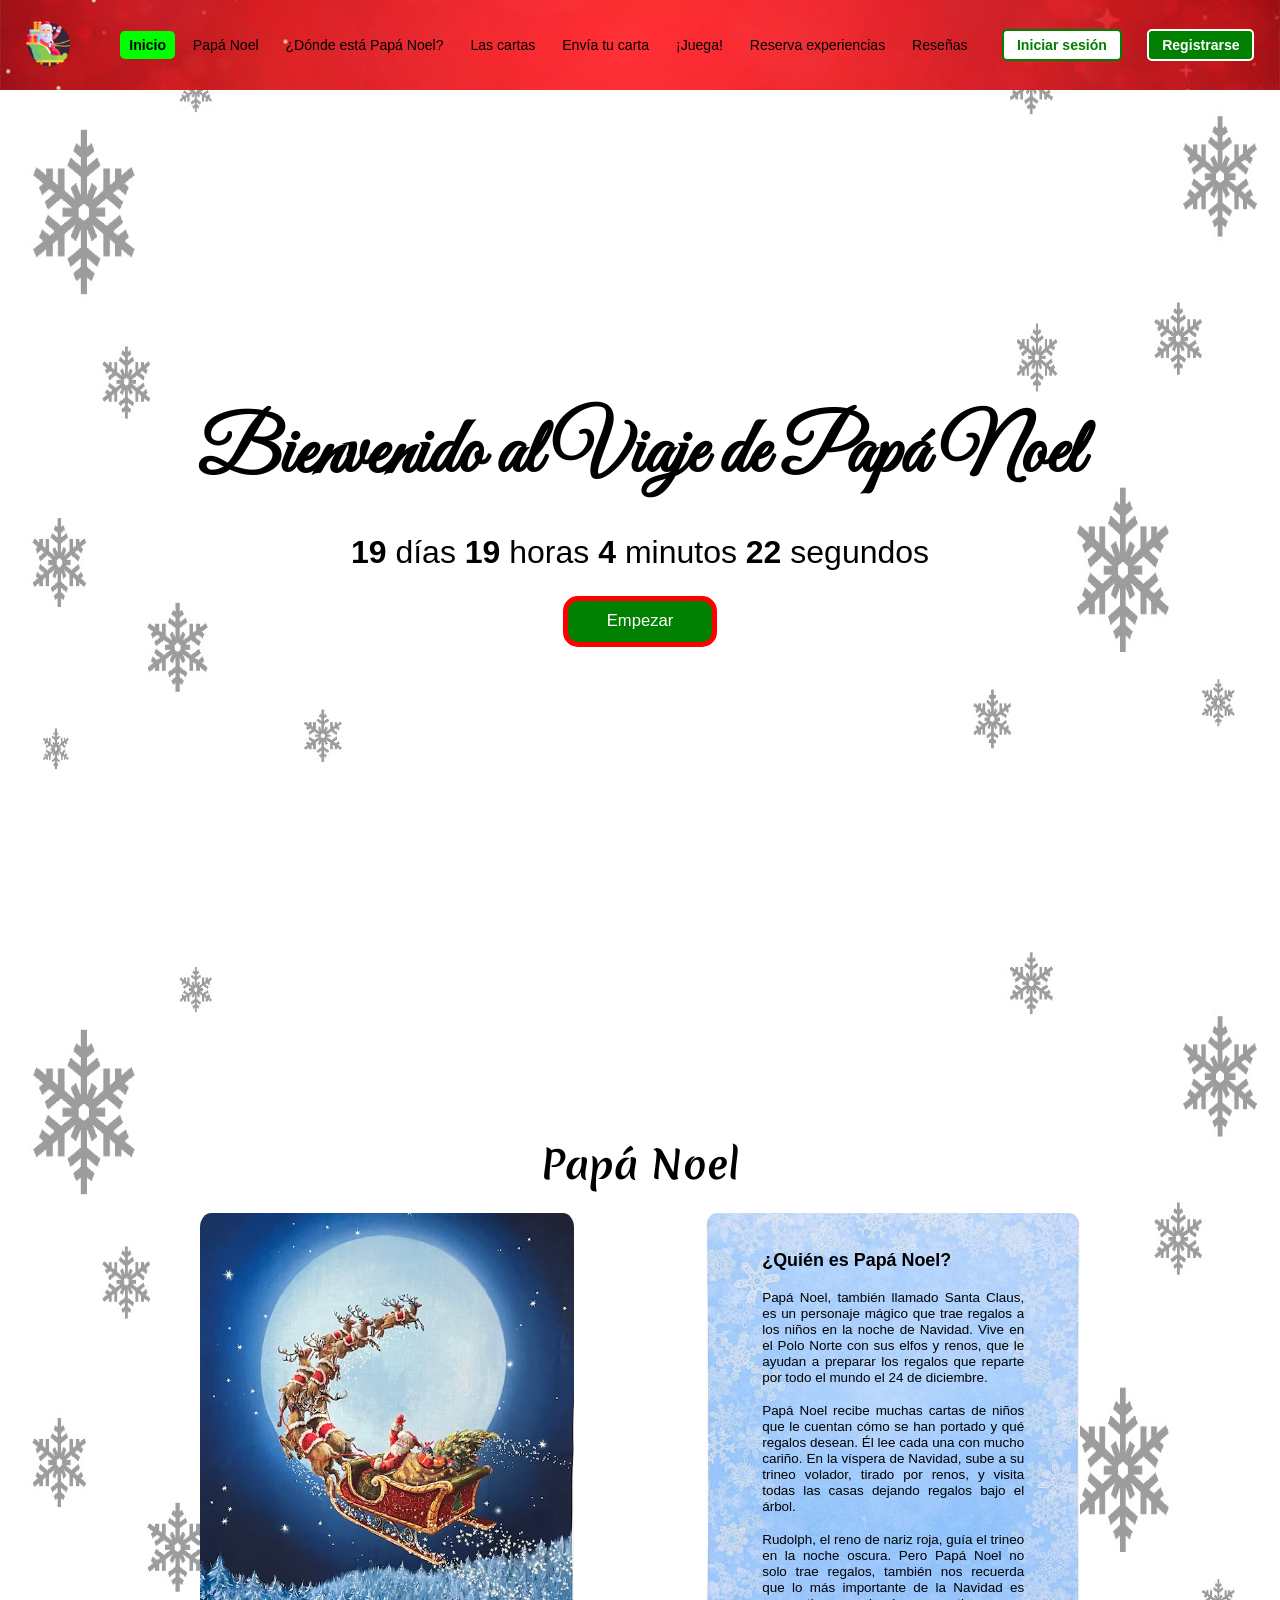
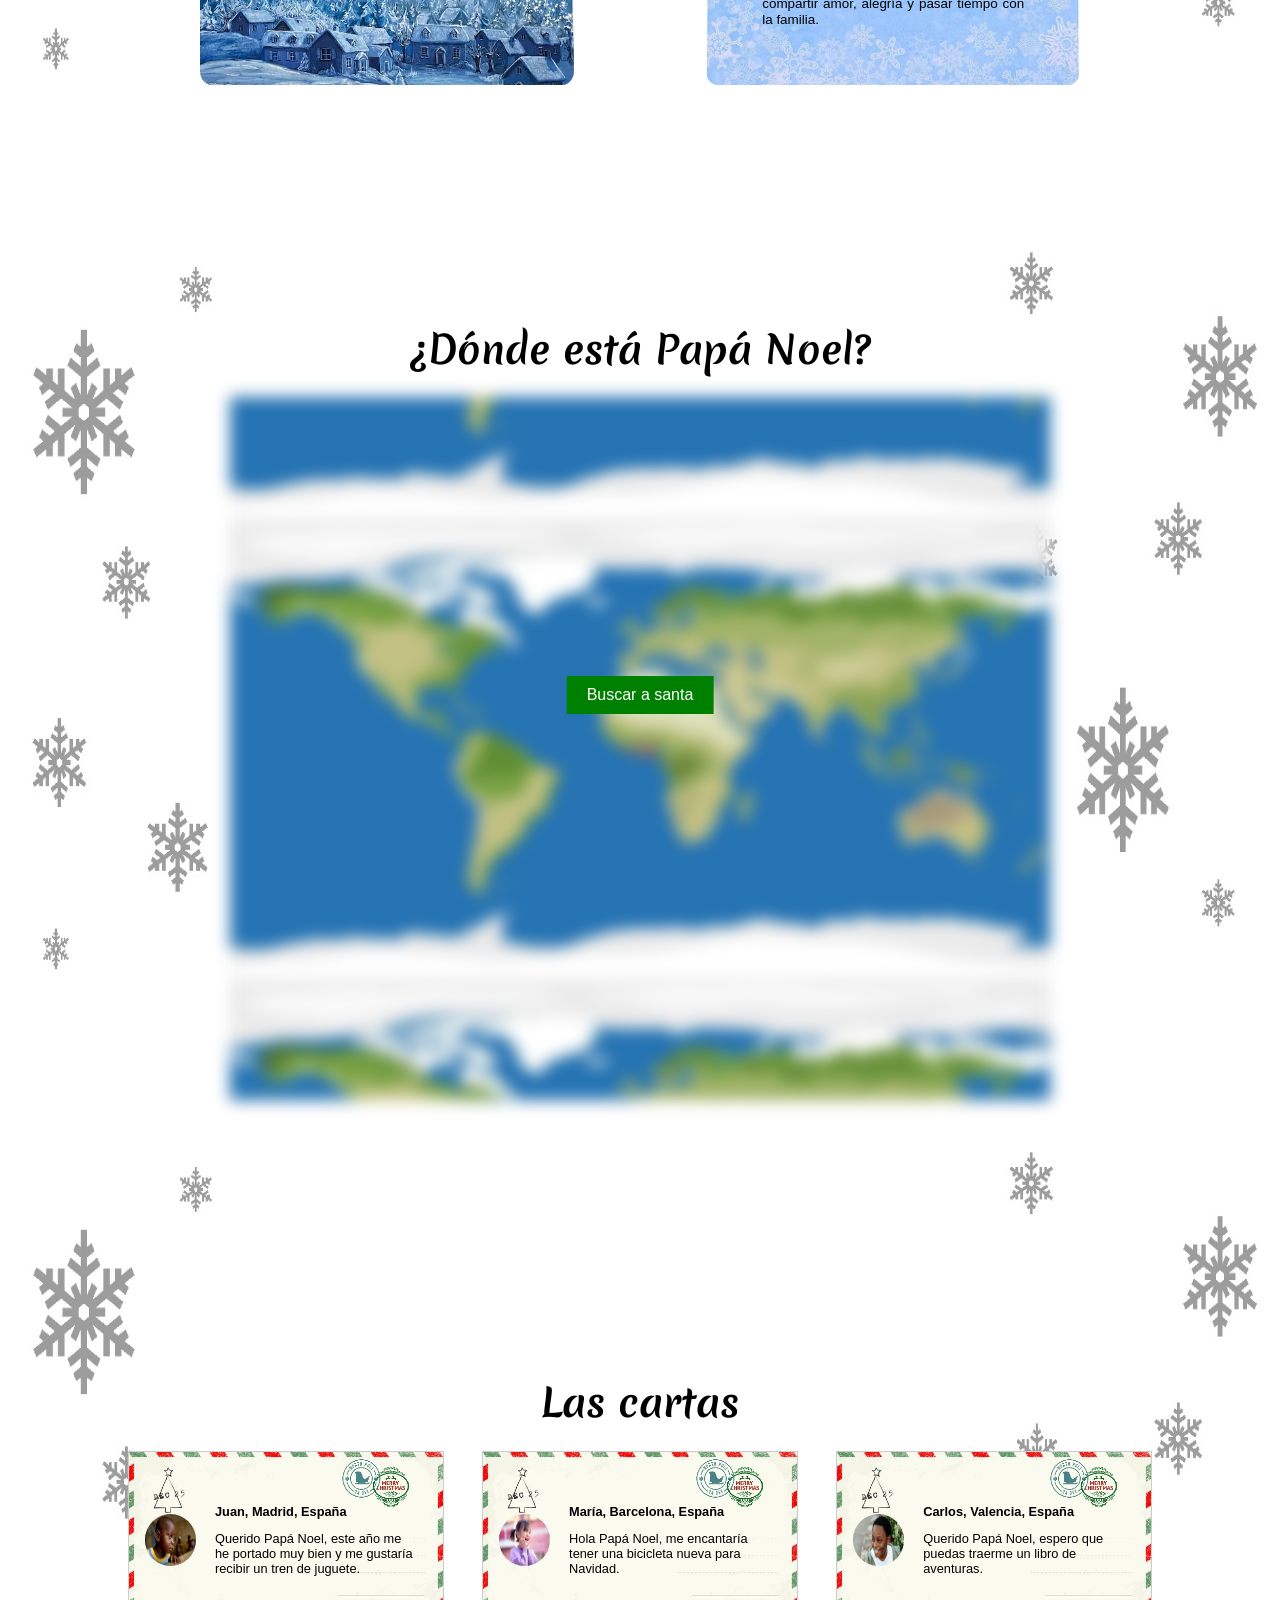
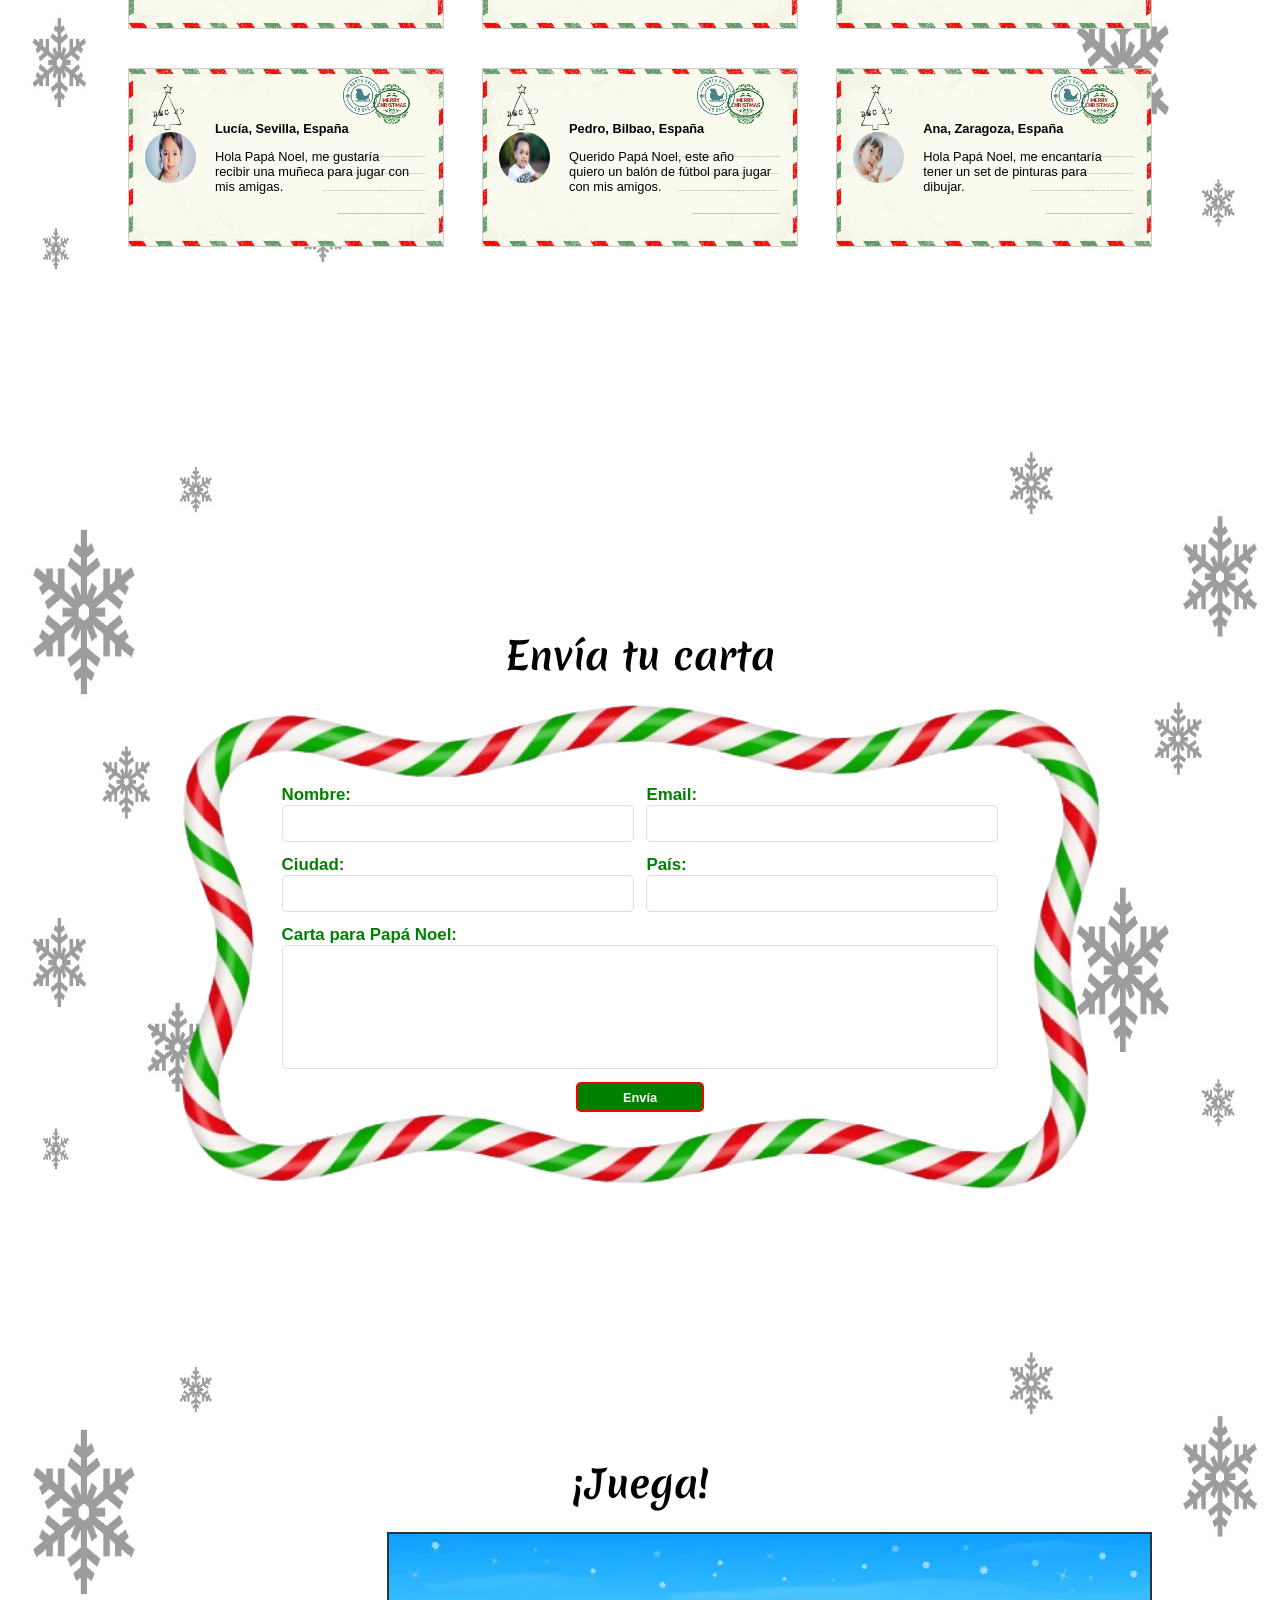
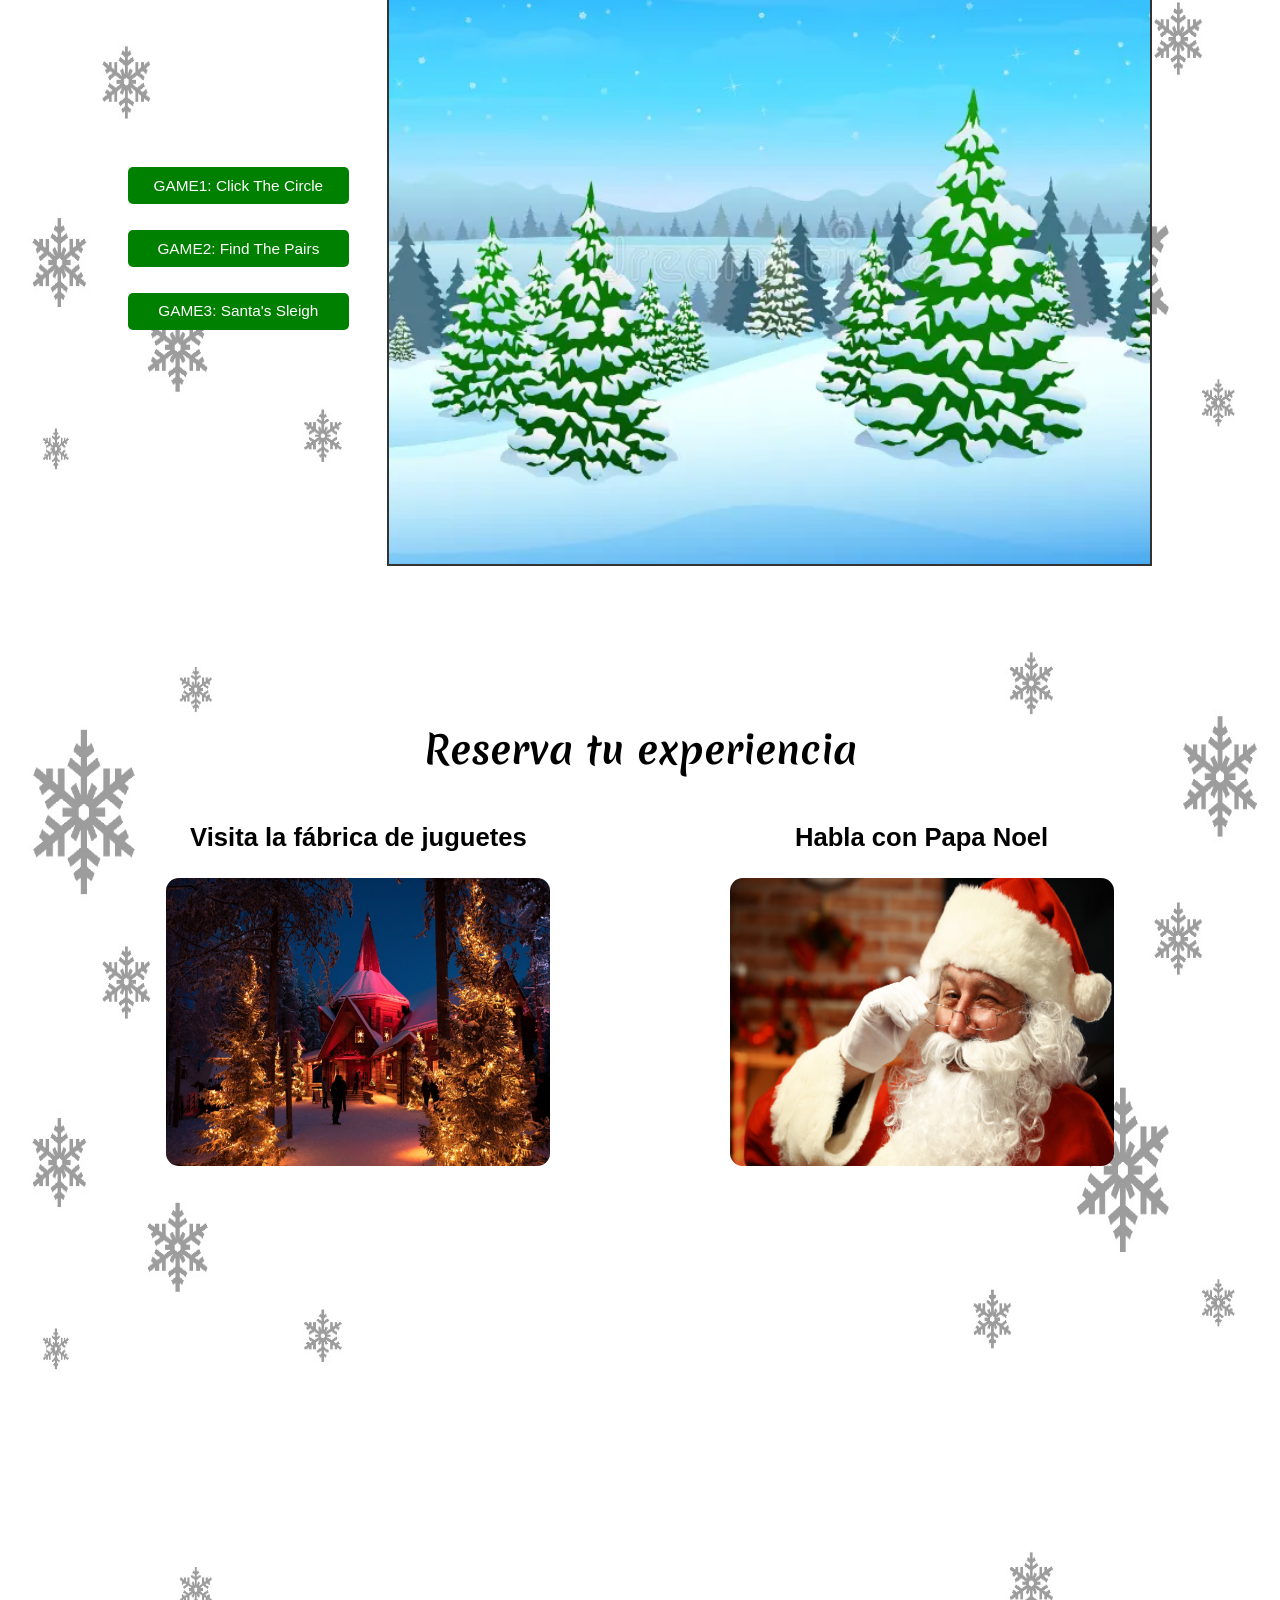
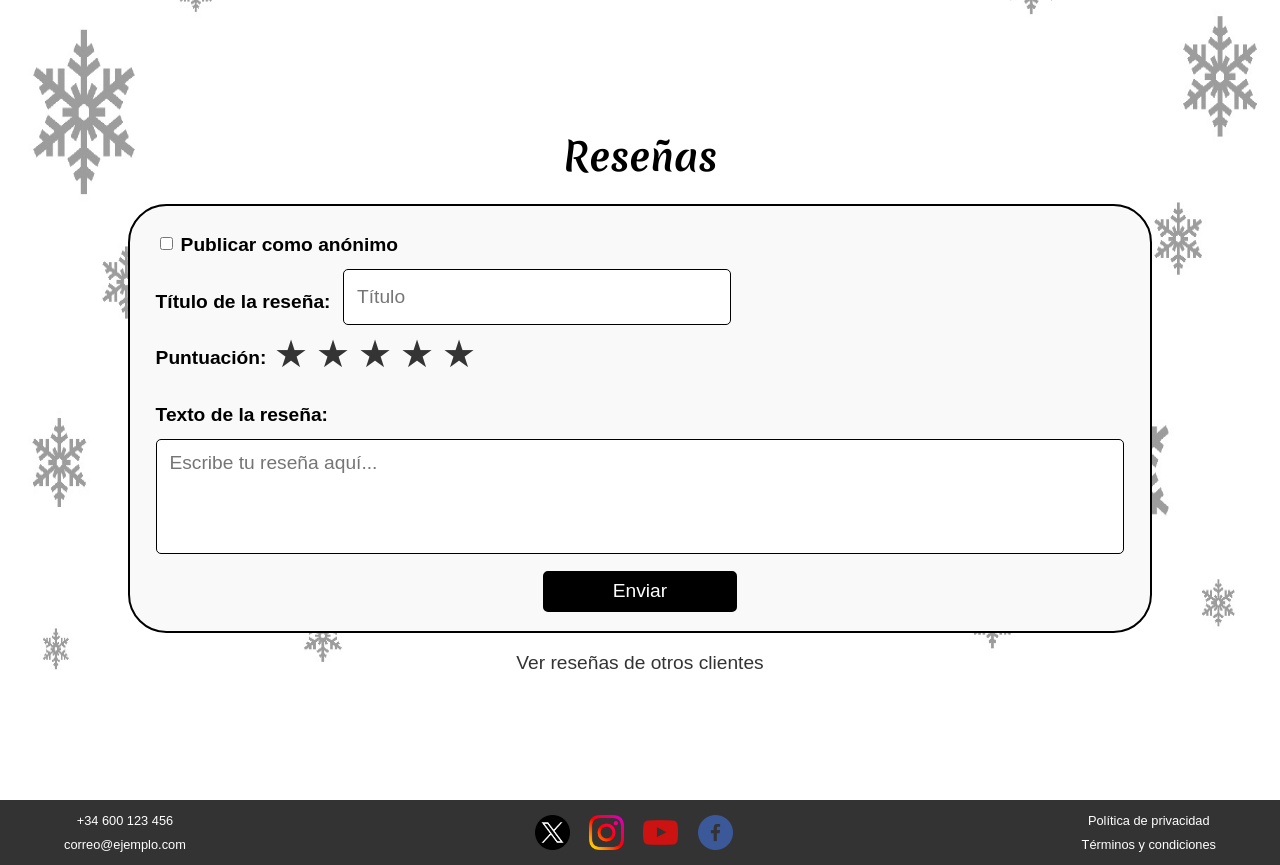
<file: ep01_gr17/ej.html>
<!DOCTYPE html>
<html lang="es">
<link href="https://fonts.googleapis.com/css2?family=Great+Vibes&display=swap" rel="stylesheet">
<head>
    <meta charset="UTF-8">
    <meta name="viewport" content="width=device-width, initial-scale=1.0">
    <title>Viaje de Papá Noel</title>
    <link rel="stylesheet" href="style/styles.css">
    <link href="https://fonts.googleapis.com/css2?family=Mountains+of+Christmas&family=Merienda&family=Patrick+Hand&family=Rock+Salt&family=Quicksand&display=swap" rel="stylesheet">
    <script src="scripts/script_countdown.js" async></script>
    <script src="scripts/script_authbuttons.js" async></script>
    <script src="scripts/script_exclusive.js" async></script>
    <script src="scripts/script-profile.js" async></script>
    <script src="scripts/script_sendletter.js" async></script>
    <script src="scripts/script_game1.js" async></script>
    <script src="scripts/script_game2.js" async></script>
    <script src="scripts/script_game3.js" async></script>
    <script src="scripts/script_mapa.js" async></script>
    <script src="scripts/script_reserva.js" async></script>
    <script src="scripts/script_carrusel.js" async></script>
    <script src="scripts/script_reseñas.js" async></script>
    </script>

</head>
<body>
    <header> 
        <!-- cabecera de la página -->
        <div class="head">
            <!-- logo de la página -->
            <a href="#home"><img src="images/logo.png" alt="LogoPrincipal"></a>
            <div class="menu">
                <nav>
                    <!-- botones de navegación -->
                    <div><a href="#home">Inicio</a></div>
                    <div><a href="#papa-noel">Papá Noel</a></div>
                    <div><a href="#mapa">¿Dónde está Papá Noel?</a></div>
                    <div><a href="#cartas">Las cartas</a></div>
                    <div><a href="#envia-carta">Envía tu carta</a></div>
                    <div><a href="#juega">¡Juega!</a></div>
                    <div><a href="#reserva-experiencias" onclick="volverReserva()">Reserva experiencias</a></div>
                    <div><a href="#reseñas">Reseñas</a></div>
                </nav>

                <div class="profile-icon">
                    <img src="images/profile-icon.png" onclick="toggleProfileMenu()" alt="profile-icon">
                    
                    <!-- Menú desplegable con opciones -->
                    <div id="profile-menu" class="profile-menu">
                        <button onclick="openProfilePopup()">Mi perfil</button>
                        <button onclick="openLettersPopup()">Mis cartas</button>
                        <button onclick="openExclusivePopup()">Contenido exclusivo</button>
                        <button onclick="openDownloadsPopup()">Descargas</button>
                        <button onclick="logout()">Cerrar sesión</button>
                    </div>
                
                    <!-- Ventana emergente de perfil -->
                    <div id="profile-popup" class="popup">
                        <div class="popup-content">
                            <span class="close" onclick="closeProfilePopup()">&times;</span>
                            <h2>Mi perfil</h2>
                            <form id="profile-form">
                                <label for="name">Nombre:</label>
                                <input type="text" id="name" name="name" value="Usuario">
                    
                                <label for="correo">Correo:</label>
                                <input type="email" id="correo" name="email" value="usuario@email.com">
                    
                                <label for="ciudad">Ciudad:</label>
                                <input type="text" id="ciudad" name="city">
                    
                                <label for="pais">País:</label>
                                <input type="text" id="pais" name="country">
                    
                                <label for="genero">Género:</label>
                                <select id="genero" name="gender">
                                    <option value="male">Masculino</option>
                                    <option value="female">Femenino</option>
                                    <option value="other">Otro</option>
                                    <option value="prefer-not-to-say">Prefiero no decirlo</option>
                                </select>
                    
                                <!-- Aquí se agregarán los hijos dinámicamente -->
                                <div id="children-details-profile"></div>
                    
                                <button type="button" onclick="saveProfile()">Guardar</button>
                                <button type="button" onclick="closeProfilePopup()">Cerrar</button>
                            </form>
                        </div>
                    </div>                    
                    
                
                    <!-- Ventana emergente de cartas -->
                    <div id="popup-letters" class="popup">
                        <div class="popup-content">
                            <span class="close" onclick="closeLettersPopup()">&times;</span>
                            <h2>Mis cartas</h2>
                            <div id="no-letters-message" style="display: none;">No tienes cartas.</div>
                            <div class="profile-letters" id="profile-letters-content"></div>
                        </div>
                    </div>

                    <!-- Ventana emergente de contenido exclusivo -->
                    <div id="popup-exclusive" class="popup">
                        <div class="popup-content">
                            <span class="close" onclick="closeExclusivePopup()">&times;</span>
                            <h2>Contenido Exclusivo</h2>
                            <div class="exclusive-content">
                                <h3>Recetas Navideñas</h3>
                                <div class="recipe-gallery">
                                    <img src="images/receta1.jpeg" alt="Receta 1">
                                    <img src="images/receta2.jpeg" alt="Receta 2">
                                    <img src="images/receta3.jpeg" alt="Receta 3">
                                    <img src="images/receta4.jpeg" alt="Receta 4">
                                    <img src="images/receta5.jpeg" alt="Receta 5">
                                    <img src="images/receta6.jpeg" alt="Receta 6">
                                </div>
                                <h3>Recetas de Usuarios</h3>
                                <div id="user-recipes"></div>
                                <!-- Botón para abrir el popup de añadir receta -->
                                <div class="button-container">
                                    <button class="add-recipe-btn" onclick="openAddRecipePopup()">Sube tu receta</button>
                                </div>
                            </div>
                        </div>
                    </div>
                    <!-- Ventana emergente de detalles de la receta -->
                    <div id="popup-recipe-details" class="popup">
                        <div class="popup-content">
                            <span class="close" onclick="closeRecipeDetailsPopup()">&times;</span>
                            <h2 id="recipe-details-title">Título de la Receta</h2>
                            <h3>Ingredientes</h3>
                            <ul id="recipe-details-ingredients"></ul>
                            <h3>Elaboración</h3>
                            <p id="recipe-details-instructions"></p>
                        </div>
                    </div>
                    <!-- Ventana emergente de añadir receta -->
                    <div id="popup-add-recipe" class="popup">
                        <div class="popup-content">
                            <span class="close" onclick="closeAddRecipePopup()">&times;</span>
                            <h2>Sube tu Receta</h2>
                            <form id="upload-recipe-form" enctype="multipart/form-data">
                                <label for="user-recipe-image">Imagen de la receta:</label>
                                <input type="file" id="user-recipe-image" name="recipe-image" accept="image/*" required>

                                <label for="user-recipe-title">Título de la receta:</label>
                                <input type="text" id="user-recipe-title" name="recipe-title" required>

                                <label for="user-recipe-ingredients">Ingredientes:</label>
                                <textarea id="user-recipe-ingredients" name="recipe-ingredients" required></textarea>

                                <label for="user-recipe-instructions">Elaboración:</label>
                                <textarea id="user-recipe-instructions" name="recipe-instructions" required></textarea>

                                <button type="submit">Subir Receta</button>
                            </form>
                        </div>
                    </div>
                    <div id="popup-downloads" class="popup">
                        <div class="popup-content">
                            <span class="close" onclick="closeDownloadsPopup()">&times;</span>
                            <h2>Recursos Descargables</h2>
                            <ul id="downloads-list">
                                <li><a href="sources/bingo_navidad.pdf" target="_blank">Bingo de Navidad</a></li>
                                <li><a href="sources/colorear_navidad.pdf" target="_blank">Dibujos Para Colorear</a></li>
                                <li><a href="sources/cruzigrama_navidad.pdf" target="_blank">Cruzigramas</a></li>
                                <li><a href="sources/juego_cartas_navidad.pdf" target="_blank">Juego de Cartas</a></li>
                                <li><a href="sources/laberintos_navidad.pdf" target="_blank">Laberitnos Papa Noel</a></li>
                                <li><a href="sources/recortables_navidad.pdf" target="_blank">Recortables navideños</a></li>
                        </div>
                    </div>
                </div>
                
                <!-- botones de registro e inicio de sesión -->
                <div class="auth-buttons">
                    <button class="login-btn" onclick="openLoginPopup()">Iniciar sesión</button> 
                    <button class="register-btn" onclick="openRegisterPopup()">Registrarse</button>
                    <!-- Ventana emergente de registro -->
                    <div id="register-popup" class="popup">
                        <div class="popup-content">
                            <span class="close" onclick="closeRegisterPopup()">&times;</span>
                            <h2>Registro</h2>
                            <form id="register-form">
                                <label for="username">Nombre de usuario*</label>
                                <input type="text" id="username" name="username" required minlength="3">
                                
                                <label for="password">Contraseña*</label>
                                <input type="password" id="password" name="password" required minlength="5">
                                
                                <label for="confirm-password">Repetir contraseña*</label>
                                <input type="password" id="confirm-password" name="confirm-password" required>
                                
                                <label for="email">Correo electrónico*</label>
                                <input type="email" id="email" name="email" required>
                                
                                <label for="city">Ciudad*</label>
                                <input type="text" id="city" name="city" required minlength="3">
                                
                                <label for="country">País*</label>
                                <input type="text" id="country" name="country" required minlength="3">
                                
                                <label for="gender">Género</label>
                                <select id="gender" name="gender">
                                    <option value="male">Masculino</option>
                                    <option value="female">Femenino</option>
                                    <option value="other">Otro</option>
                                    <option value="prefer-not-to-say">Prefiero no decirlo</option>
                                </select>
                                
                                <label for="children">¿Cuántos hijos / hijas tienes?</label>
                                <input type="number" id="children" name="children" min="0">
                                <div id="children-details"></div>
                 
                                <button type="button" onclick="validateRegisterForm()">Aceptar</button>
                                <button type="button" onclick="clearRegisterForm()">Limpiar campos</button>
                                <button type="button" onclick="closeRegisterPopup()">Cancelar</button>
                            </form>
                        </div>
                    </div>

                    <!-- Ventana emergente de inicio de sesión -->
                    <div id="login-popup" class="popup">
                        <div class="popup-content">
                            <span class="close" onclick="closeLoginPopup()">&times;</span>
                            <h2>Iniciar sesión</h2>
                            <form id="login-form">
                                <label for="login-username">Nombre de usuario*</label>
                                <input type="text" id="login-username" name="login-username" required>
                                
                                <label for="login-password">Contraseña*</label>
                                <input type="password" id="login-password" name="login-password" required>
                                
                                <button type="button" onclick="validateLoginForm()">Entrar</button>
                                <button type="button" onclick="closeLoginPopup()">Cancelar</button>
                            </form>
                        </div>
                    </div>
                </div>  
            </div>
        </div>
    </header>

    <main>
        <section id="home">
            <!-- seccion de bienvenida -->
            <h1>Bienvenido al Viaje de Papá Noel</h1>
            <div id="countdown">
                <span id="days"></span> días 
                <span id="hours"></span> horas 
                <span id="minutes"></span> minutos 
                <span id="seconds"></span> segundos
            </div>
            <button type="button" onclick="getStarted()">Empezar</button>
        </section>
        

        <section id="papa-noel">
            <!-- sección de la segunda página -->
            <h2>Papá Noel</h2>
            <div class="content">
                <div class="left-column">
                    <img src="images/santa.jpg" alt="Papá Noel">
                </div>
                <div class="right-column">
                    <h3>¿Quién es Papá Noel?</h3>
                    <p>Papá Noel, también llamado Santa Claus, es un personaje mágico que trae regalos a los niños en la noche de Navidad. Vive en el Polo Norte con sus elfos y renos, que le ayudan a preparar los regalos que reparte por todo el mundo el 24 de diciembre.<br>
                        <br>
                        Papá Noel recibe muchas cartas de niños que le cuentan cómo se han portado y qué regalos desean. Él lee cada una con mucho cariño. En la víspera de Navidad, sube a su trineo volador, tirado por renos, y visita todas las casas dejando regalos bajo el árbol.<br>
                        <br>
                        Rudolph, el reno de nariz roja, guía el trineo en la noche oscura. Pero Papá Noel no solo trae regalos, también nos recuerda que lo más importante de la Navidad es compartir amor, alegría y pasar tiempo con la familia.</p>
                </div>
            </div>
        </section>
        
        <section id="mapa">
            <h2>¿Dónde está Papá Noel?</h2>
            <button id="start-btn">Buscar a santa</button>
            <div id="background-image">
                <img id="santa" src="images/papa_noel_trineo_map_sin_fondo.png" alt="Santa Claus">
            </div> 
        </section>

        <section id="cartas">
            <!-- sección de las cartas -->
            <h2>Las cartas</h2>
            <div class="letters">
                <div class="letter">
                    <div class="letter-content">
                        <!-- contenido de las cartas, todas las cartas tienen las mismas clases para que actuen de la misma forma -->
                        <img src="images/nino1.jpg" alt="Remitente 1">
                        <div>
                            <p><strong>Juan, Madrid, España</strong></p>
                            <p>Querido Papá Noel, este año me he portado muy bien y me gustaría recibir un tren de juguete.</p>
                        </div>
                    </div>
                </div>
                <div class="letter">
                    <div class="letter-content">
                        <img src="images/nina1.jpg" alt="Remitente 2">
                        <div>
                            <p><strong>María, Barcelona, España</strong></p>
                            <p>Hola Papá Noel, me encantaría tener una bicicleta nueva para Navidad.</p>
                        </div>
                    </div>
                </div>
                <div class="letter">
                    <div class="letter-content">
                        <img src="images/nino2.jpg" alt="Remitente 3">
                        <div>
                            <p><strong>Carlos, Valencia, España</strong></p>
                            <p>Querido Papá Noel, espero que puedas traerme un libro de aventuras.</p>
                        </div>
                    </div>
                </div>
                <div class="letter">
                    <div class="letter-content">
                        <img src="images/nina2.jpg" alt="Remitente 4">
                        <div>
                            <p><strong>Lucía, Sevilla, España</strong></p>
                            <p>Hola Papá Noel, me gustaría recibir una muñeca para jugar con mis amigas.</p>
                        </div>
                    </div>
                </div>
                <div class="letter">
                    <div class="letter-content">
                        <img src="images/nino3.jpg" alt="Remitente 5">
                        <div>
                            <p><strong>Pedro, Bilbao, España</strong></p>
                            <p>Querido Papá Noel, este año quiero un balón de fútbol para jugar con mis amigos.</p>
                        </div>
                    </div>
                </div>
                <div class="letter">
                    <div class="letter-content">
                        <img src="images/nina3.jpg" alt="Remitente 6">
                        <div>
                            <p><strong>Ana, Zaragoza, España</strong></p>
                            <p>Hola Papá Noel, me encantaría tener un set de pinturas para dibujar.</p>
                        </div>
                    </div>
                </div>
            </div>
        </section>

        <section id="envia-carta">
            <!-- seccion para enviar cartas -->
            <h2>Envía tu carta</h2>
            <div class="form-container">
                <form class="grid-form" id="letter-form" onsubmit="sendLetter(event)">
                    <!-- clase para agrupar los elementos de la sección envia-carta -->
                    <div id="form-group" class="form-group">
                        <!-- clase para definir cada elemento del formulario, excepto las dos ultimas -->
                        <label for="form-nombre">Nombre:</label>
                        <input type="text" id="form-nombre" name="form-nombre">
                    </div>
                    <div class="form-group">
                        <label for="form-email">Email:</label>
                        <input type="email" id="form-email" name="form-email">
                    </div>
                    <div class="form-group">
                        <label for="form-ciudad">Ciudad:</label>
                        <input type="text" id="form-ciudad" name="form-ciudad">
                    </div>
                    <div class="form-group">
                        <label for="form-pais">País:</label>
                        <input type="text" id="form-pais" name="form-pais">
                    </div>
                    <div class="form-full-width">
                        <!-- clase para representar el cuadro de texto y el boton, que son mas grandes que los demas elementos -->
                        <label for="form-carta">Carta para Papá Noel:</label>
                        <textarea id="form-carta" name="form-carta"></textarea>
                    </div>
                    <div class="form-full-width">
                        <button type="submit"><strong>Envía</strong></button>
                    </div>
                </form>
            </div>
        </section>
        

        <section id="juega">
            <h2>¡Juega!</h2>
            <div class="juegos">
                <div class="game-selection">
                    <button class="game-button" onclick="showGame(1)">GAME1: Click The Circle</button>
                    <button class="game-button" onclick="showGame(2)">GAME2: Find The Pairs</button>
                    <button class="game-button" onclick="showGame(3)">GAME3: Santa's Sleigh</button>
                </div>
                <div class="game-container">
                    <div id="game1" class="game" style="display: none;">
                        <div class="scoreboard">
                            <p>Puntos: <span id="score">0</span></p>
                            <p>Tiempo restante: <span id="time">90</span> segundos</p>
                        </div>
                        <div id="circle"></div>
                    </div>
                    <div id="game2" class="game" style="display: none;">
                        <div class="scoreboard">
                            <p>Pares encontrados: <span id="pairsFound">0</span></p>
                            <p>Tiempo restante: <span id="timePairs">60</span> segundos</p>
                        </div>
                        <div class="memory-game">
                            <!-- Aquí se colocarán las cartas del juego de parejas -->
                        </div>
                    </div>
                    <div id="game3" class="game" style="display: none;">
                        <div class="scoreboard">
                            <p>Puntaje: <span id="scoreSnake">0</span></p>
                        </div>
                        <canvas id="snakeCanvas" width="400" height="400"></canvas>
                    </div>
                                                                                
                </div>
            </div>
        </section>   
        <section id="reserva-experiencias">
            <h2>Reserva tu experiencia</h2>
            <div class="experiences">
                <div class="reserva-fabrica">
                    <div>
                        <h3>Visita la fábrica de juguetes</h3>
                    </div>
                    <button onclick="mostrarFabrica()">
                        <img src="images/fabrica-juguetes1.jpg" alt="reserva-fabrica">
                    </button>
                </div>
                <div class="reserva-videollamada">
                    <div>
                        <h3>Habla con Papa Noel</h3>
                    </div>
                    <button onclick="abrirPopupVideollamada()">
                        <img src="images/papa noel videollamada.jpg" alt="reserva-videollamada">
                    </button>
                </div>
            </div>
        </section>
        <section id="fabrica-juguetes" style="display: none;">
            <h2>Fábrica de juguetes</h2>
            <button class="close-btn" onclick="volverReserva()">&#10006;</button>
            <div class="fabrica-content">
                <div class="fabrica-izquierda">
                    <div class="carousel">
                        <button class="prev" onclick="prevImage()">&#10094;</button>
                        <img id="carousel-image" src="images/fabrica-juguetes1.jpg" alt="Fábrica de juguetes">
                        <button class="next" onclick="nextImage()">&#10095;</button>
                    </div>
                </div>
                <div class="fabrica-derecha">
                    <p>-Recorrido por la fábrica de juguetes</p>
                    <p>-Visita guiada de 1 hora</p>
                    <p>-15€ por persona</p>
                    <button onclick="abrirPopupReserva()">Reserva</button>
                </div>
            </div>
        </section>
        <div id="popup-reserva" class="popup-reserve" style="display: none;">
            <div class="popup-content-reserva">
                <span class="close-popup" onclick="cerrarPopupReserva()">&times;</span>
                <h2>Reserva tu visita</h2>
                <form>
                    <label for="num-personas">Número de personas:</label>
                    <input type="number" id="num-personas" name="num-personas" required oninput="calcularPrecio()">
                    
                    <label for="fecha-visita">Fecha:</label>
                    <input type="date" id="fecha-visita" name="fecha-visita" required>
                    
                    <label for="nombre-comprador">Nombre del comprador:</label>
                    <input type="text" id="nombre-comprador" name="nombre-comprador" required>

                    <label for="correo-visita">Correo electrónico:</label>
                    <input type="email" id="correo-visita" name="correo-visita" required>
                    
                    <label for="precio">Precio:</label>
                    <input type="text" id="precio" name="precio" readonly>

                    <button type="button" onclick="pagarReserva()">Pagar</button>
                    
                </form>
            </div>
        </div>
        <!-- Popup de pago -->
        <div id="popup-pago" class="popup-pagar" style="display: none;">
            <div class="popup-content-pagar">
                <span class="close-popup" onclick="cerrarPopupPago(), cancelarPopupPago()">&times;</span>
                <h2>Información de Pago</h2>
                <form id="pago-form">
                    <label for="num-tarjeta">Número de tarjeta:</label>
                    <input type="text" id="num-tarjeta" name="num-tarjeta" required>
                    
                    <label for="cvv">CVV:</label>
                    <input type="text" id="cvv" name="cvv" required>
                    
                    <label for="fecha-expiracion">Fecha de expiración:</label>
                    <input type="month" id="fecha-expiracion" name="fecha-expiracion" required>
                    
                    <button type="button" onclick="confirmarPago()">Confirmar Pago</button>
                </form>
            </div>
        </div>
        <!-- Popup de videollamada - Texto -->
        <div id="popup-videollamada-texto" class="popup-videollamada" style="display: none;">
            <div class="popup-content-videollamada">
                <span class="close-popup" onclick="cerrarPopupVideollamada()">&times;</span>
                <h2>Información de la Videollamada</h2>
                <p>Disfruta de una videollamada mágica con Papá Noel.</p>
                <p>Asegúrate de tener una buena conexión a internet y una cámara funcionando.</p>
                <p>La videollamada tiene una duracion de 10 minutos y el precio es de 15€.</p>
                <button type="button" onclick="entendidoVideollamada()">Entendido</button>
            </div>
        </div>
        <!-- Popup de videollamada - Formulario -->
        <div id="popup-videollamada-formulario" class="popup-videollamada" style="display: none;">
            <div class="popup-content-videollamada">
                <span class="close-popup" onclick="cerrarPopupVideollamada()">&times;</span>
                <h2>Reserva tu Videollamada</h2>
                <form>
                    <label for="nombre-videollamada">Nombre:</label>
                    <input type="text" id="nombre-videollamada" name="nombre-videollamada" required>
                    
                    <label for="correo-videollamada">Correo electrónico:</label>
                    <input type="email" id="correo-videollamada" name="correo-videollamada" required>
                    
                    <label for="fecha-videollamada">Fecha:</label>
                    <input type="date" id="fecha-videollamada" name="fecha-videollamada" required>
                    
                    <label for="hora-videollamada">Hora:</label>
                    <input type="time" id="hora-videollamada" name="hora-videollamada" required>
                    
                    <button type="button" onclick="confirmarVideollamada()">Confirmar Videollamada</button>
                </form>
            </div>
        </div>
        <!-- Popup de pago -->
        <div id="popup-pago2" class="popup-pagar" style="display: none;">
            <div class="popup-content-pagar">
                <span class="close-popup" onclick="cerrarPopupPago2(), cancelarPopupPago2()">&times;</span>
                <h2>Información de Pago</h2>
                <form id="pago-form">
                    <label for="num-tarjeta2">Número de tarjeta:</label>
                    <input type="text" id="num-tarjeta2" name="num-tarjeta2" required>
                    
                    <label for="cvv2">CVV:</label>
                    <input type="text" id="cvv2" name="cvv2" required>
                    
                    <label for="fecha-expiracion2">Fecha de expiración:</label>
                    <input type="month" id="fecha-expiracion2" name="fecha de expiracion2" required>
                    
                    <button type="button" onclick="confirmarPago2()">Confirmar Pago</button>
                </form>
            </div>
        </div>

        <section id="reseñas">
            <h2>Reseñas</h2>
            <div class="reseña-form">
                <div class="checkbox-container">
                    <input type="checkbox" id="anonimo" name="anonimo">
                    <label for="anonimo">Publicar como anónimo</label>
                </div>
                <div class="titulo-reseña">
                    <label for="titulo">Título de la reseña:</label>
                    <input type="text" id="titulo" name="titulo" placeholder="Título">
                </div>
                
            
                <div class="rating-container">
                    <a>Puntuación:</a>
                    <span class="star" data-value="1">★</span>
                    <span class="star" data-value="2">★</span>
                    <span class="star" data-value="3">★</span>
                    <span class="star" data-value="4">★</span>
                    <span class="star" data-value="5">★</span>
                </div>
                
                <div class="reseña-texto">
                    <label for="texto">Texto de la reseña:</label>
                    <textarea id="texto" name="texto" rows="4" placeholder="Escribe tu reseña aquí..."></textarea>
                </div>
                <div class="reseña-botones">
                    <button type="submit" id="reseña-enviar">Enviar</button>
                </div>
            </div>
            <p class="ver-reseñas" onclick="openReseñasPopup()">Ver reseñas de otros clientes</p>
            
        </section>
        
        
        <!-- Popup Reseñas Clientes -->
        <div id="popup-reseñas" class="popup">
            <div class="popup-content">
                <span class="close" onclick="closeReseñasPopup()">&times;</span>
                <h2>Reseñas de Clientes</h2>
                <div id="reseñas-list"></div>
            </div>
        </div>        
    </main>

    <footer>
        <!-- apartado para el pie de página -->
        <div class="contact-info">
            <p>+34 600 123 456</p>
            <p>correo@ejemplo.com</p>
        </div>
        <div class="social-media">
            <img src="images/twitter.png" alt="Red social 1" />
            <img src="images/instagram.png" alt="Red social 2" />
            <img src="images/youtube.png" alt="Red social 3" />
            <img src="images/facebook.png" alt="Red social 4" />
        </div>
        <div class="legal-links">
            <p><a href="url-politica-privacidad">Política de privacidad</a></p>
            <p><a href="url-terminos-condiciones">Términos y condiciones</a></p>
        </div>
    </footer>
</body>
</html>


<!-- Para comentar ctrl+k+c -->
</file>
<file: ep01_gr17/style/styles.css>
html {
    scroll-behavior: smooth;
}

body { /*definiciones generales para el cuerpo de la pagina */
    font-family: Arial, sans-serif; /* tipo de letra */
    margin: 0; 
    width: 100%;
    scroll-behavior: smooth;  /* Suaviza el desplazamiento  */
    max-width: 100%;
}

header { /*definiciones para el encabezado de la pagina */
    display: flex;
    background-image: url("../images/fondo1.jpg");
    background-size: cover; /* ajusta la imagen al tamaño del contenedor */
    background-position: center; /* centra la imagen */
    position: fixed;
    width: 100%;
    height: 10vh;
    z-index: 1000;
}

.head { /*definiciones para el titulo de la pagina */
    display: flex;
    padding: 0.5vw 2vw; /* espacio interno de un elemento */
    width: 100%;
    justify-content: space-between; /* separa los elementos a cada extremo del contenedor */
    align-items: center;
    font-size: 1.1vw;


}

header img { /*espacio que ocupara la imagen del logo */

    width: 3.5vw;
    height: 3.5vw;
    transition: all 0.3s ease; /* tiempo del fecto de transición al pasar el ratón */
}

header img:hover { /* efecto al pasar el ratón */
    scale: 1.2; /* tamaño de la imagen al pasar el ratón */
}

.menu { /* define las caracteristicas del menu de la pagina */
    display: flex; 
    align-items: center;
    gap: 2vw; 
    background-color: rgba(0, 0, 0, 0);
}

nav { /* define las caracteristicas del menu de navegación */
    display: flex; 
    align-items: center; 
    gap: 0.7vw;
}
nav .active { /* pone el boton de inicio verde */
    background-color: rgb(0, 255, 0);
}

nav div { /* define las caracteristicas de los botones del menu de navegación */
    padding: 0.5vw 0.7vw; 
    border-radius: 5px; /* redondea los bordes de los botones */
    transition: background-color 0.5s ease;
    white-space: nowrap; /* Previene que el texto se divida en varias líneas */
}

nav div a { /* define todos los botones excepto el inicio */
    color: black;
    text-decoration: none;
}

nav div:hover {  /* pone los botones verdes al pasar el ratón */
    background-color: rgb(0, 255, 0); 
}


nav div.active a {
    background-color: rgb(0, 255, 0); /* Fondo verde para el enlace activo */
    font-weight: bold; /* Resalta el texto */
    border-radius: 5px; /* Bordes redondeados */
    text-decoration: none; /* Sin subrayado */
}

/* Estilos para el icono de perfil y el menú */
/* Ocultar menús y ventanas emergentes por defecto */

.profile-icon {
    display: none;
}

.profile-icon img {
    width: 5vw;
    height: 3vw;
    cursor: pointer;
}

.profile-icon img:hover {
    transform: scale(1.1);
}


.profile-menu {
    display: none;
    position: absolute;
    background-color: white;
    border: 1px solid #ccc;
    box-shadow: 0 4px 8px rgba(0, 0, 0, 0.1);
    padding: 10px;
    right: 0;
    top: 50px;
}

.profile-menu button {
    background-color: transparent;
    border: none;
    padding: 10px;
    text-align: left;
    cursor: pointer;
    width: 100%;
}

.profile-menu button:hover {
    background-color: #f0f0f0;
}

.profile-popup {
    display: none;
    position: fixed;
    background-color: white;
    border: 1px solid #ccc;
    box-shadow: 0 4px 8px rgba(0, 0, 0, 0.1);
    padding: 10px;
    right: 0;
    top: 50px;
}

.popup-profile-content {
    text-align: center;
}

.recipe-gallery {
    display: flex;
    flex-wrap: wrap;
    gap: 10px;
}

.recipe-gallery img {
    width: 100px;
    height: 100px;
    object-fit: cover;
}

#upload-recipe-form {
    margin-top: 20px;
}

#upload-recipe-form label {
    display: block;
    margin-top: 10px;
}

#upload-recipe-form input,
#upload-recipe-form textarea {
    width: 100%;
    padding: 8px;
    margin-top: 5px;
}

#upload-recipe-form button {
    margin-top: 10px;
    padding: 10px 20px;
    background-color: #4CAF50;
    color: white;
    border: none;
    cursor: pointer;
}

#upload-recipe-form button:hover {
    background-color: #45a049;
}

#user-recipes {
    display: flex;
    flex-wrap: wrap;
    gap: 10px;
}

.user-recipe {
    flex: 1 1 100px; /* Ajusta el tamaño mínimo de cada receta */
    max-width: 200px; /* Ajusta el tamaño máximo de cada receta */
    box-sizing: border-box;
}

.user-recipe img {
    width: 100px;
    height: 100px;
    object-fit: cover;
    margin-bottom: 25px;
}

.user-recipe h4 {
    margin-top: 20px;
}

.user-recipe ul {
    list-style-type: disc;
    padding-left: 20px;
}


#popup-add-recipe .popup-content {
    position: relative;
}

#popup-add-recipe .close {
    position: absolute;
    top: 10px;
    right: 10px;
    cursor: pointer;
}

.button-container {
    display: flex;
    justify-content: center;
    margin-top: 20px; /* Ajusta el margen superior según sea necesario */
}

/* Estilos para el botón de añadir receta */
button.add-recipe-btn {
    background-color: green;
    color: white;
    padding: 0.5vw 1vw;
    border-radius: 5px;
    cursor: pointer;
    font-size: 1.1vw;
    font-weight: bold;
    transition: background-color 0.3s, color 0.3s;
    border: 2px solid white;
}

button.add-recipe-btn:hover {
    background-color: rgb(0, 111, 0);
    color: white;
}

button.add-recipe-btn:active {
    background-color: rgb(0, 98, 0);
    color: white;
}


/* Estilo para la sección de descargables */
#popup-downloads h2 {
    font-size: 1.8rem;
    color: #333;
    text-align: center;
    margin-bottom: 15px;
}

#downloads-list {
    list-style: none; /* Sin viñetas */
    padding: 0;
    margin: 0;
}

#downloads-list li {
    margin-bottom: 10px;
    padding: 10px;
    background-color: #f9f9f9; /* Fondo suave */
    border: 1px solid #ddd; /* Borde */
    border-radius: 5px; /* Bordes redondeados */
    transition: background-color 0.3s ease, box-shadow 0.3s ease;
}

#downloads-list li:hover {
    background-color: #f1f1f1; /* Cambio de fondo al pasar el ratón */
    box-shadow: 0 2px 10px rgba(0, 0, 0, 0.1); /* Sombra al pasar el ratón */
}

#downloads-list li a {
    text-decoration: none; /* Sin subrayado */
    color: #007bff; /* Azul */
    font-size: 1rem;
    font-weight: bold;
    display: flex;
    align-items: center; /* Alineación vertical */
    gap: 10px; /* Espacio entre texto e icono */
    transition: color 0.3s ease;
}

#downloads-list li a:hover {
    color: #0056b3; /* Azul más oscuro al pasar el ratón */
}

/* Agregar un icono de descarga (opcional) */
#downloads-list li a::before {
    content: "⬇"; /* Icono de flecha */
    font-size: 1.2rem;
    color: #007bff;
    transition: color 0.3s ease;
}

#downloads-list li a:hover::before {
    color: #0056b3;
}

/* Botón de cerrar */
#popup-downloads .close {
    color: #aaa;
    float: right;
    font-size: 1.5rem;
    font-weight: bold;
    cursor: pointer;
    transition: color 0.3s ease;
}

#popup-downloads .close:hover {
    color: #000;
}



/* Contenedor de la cuadrícula de cartas */
.profile-letters {
    width: 100%;
    display: grid; /* organiza las cartas en columnas */
    grid-template-columns: repeat(2, 1fr); 
    grid-template-rows: auto auto; 
    gap: 2vw;
    justify-items: center; /* centra las cartas dentro del grid */
    margin: 0 auto;
}

/* Carta individual */
.profile_letter {
    background-image: url('../images/carta.jpg');
    background-size: cover; 
    background-position: center;
    background-repeat: no-repeat; /* evita que la imagen se repita */
    border: 1px solid #ccc;
    cursor: pointer;
    width: 100%;
    height: 0;
    padding-top: 56.03%; /* mantiene la relación de aspecto de la imagen (343/612) */
    position: relative;
    box-sizing: border-box; 
    transition: box-shadow 0.3s ease, transform 0.3s ease;
}

.profile_letter:hover {
    box-shadow: 0 0 20px rgba(5, 141, 0, 0.698);
    transform: scale(1.05);
}

.profile_letter-content {
    position: absolute;
    top: 0; /* alinea el contenido en la parte superior */
    bottom: 0; /* alinea el contenido en la parte inferior */
    left: 0; /* alinea el contenido al borde izquierdo */
    right: 0; /* alinea el contenido al borde derecho */
    padding: 5%; 
    padding-right: 8%;
    display: flex;
    flex-direction: column;  /* organiza los contenidos dentro de cada carta en filas  */
    align-items: center;
    gap: 7%; 
    box-sizing: border-box;
    color: black; 
    font-size: 1vw;
    justify-content: center;
}
/* Contenido de cada carta */
.profile_letter-content p {
    margin: 5px 0;
}

.expanded .profile_letter-content p:last-child {
    display: block; /* Muestra el texto completo al hacer clic */
}

/* Botón de eliminar en la esquina superior derecha, dentro de la carta */
.delete-button {
    position: absolute;
    top: 5px;
    right: 5px;
    background: #ff4c4c;
    color: white;
    border: none;
    border-radius: 50%;
    width: 20px;
    height: 20px;
    cursor: pointer;
    font-size: 14px;
    line-height: 18px;
    text-align: center;
    z-index: 10;

}

/*seccion mapa de papa noel*/
#mapa {
    display: flex;
    flex-direction: column;
    align-items: center;
}
#background-image {
position: relative;
background-size: contain;  
background-position: center;  
filter: blur(8px);  
transition: filter 0.5s ease;
width: 80%;
height: 100%;
background-image: url('../images/mapa.jpg'); 
z-index: 1;
}
  
#start-btn {
position: absolute;
left: 50%;
padding: 10px 20px;
background-color: green;
border: none;
color: white;
font-size: 16px;
cursor: pointer;
z-index: 10;  /* Asegurarse de que el botón esté encima de la imagen */
transform: translateX(-50%);
}

#santa {
position: absolute;
top: 50%;
left: 50%;
width: 3vw;
height: 3vw;
transform: translate(-50%, -50%);
z-index: 10;
}
#santa {
    cursor: pointer; /* Cambia el cursor a pointer */
    transition: transform 0.3s ease;
}

#santa:hover {
    filter: drop-shadow(0 0 10px red) drop-shadow(0 0 10px red) 
}

#santa-message {
    position: absolute;
    background-color: rgba(0, 0, 0, 0.527);
    color: white;
    padding: 1vw;
    border-radius: 5px;
    font-size: 1vw;
    display: none; /* Ocultar por defecto */
}




/* define las caracteristics generales del espacio de los botones de iniciar sesion y registro */ 
.auth-buttons {  
    gap: 2vw;
    display: flex; 
}

.auth-buttons button { /* define las caracteristicas de los botones de iniciar sesion y registro */
    white-space: nowrap;
    border-radius: 5px;
    cursor: pointer;
    font-size: 1.1vw;
    font-weight: bold; /* hace que el texto de los botones sea negrita */
    transition: background-color 0.3s, color 0.3s; /* determina las caracteristicas de la transicion al pasar el raton */
    padding: 0.5vw 1vw;
}


.auth-buttons .login-btn { /* define las caracteristicas del boton de iniciar sesion */
    background-color: white;
    color: green;
    border: 2px solid green; /* Añade un borde al botón */
}

.auth-buttons .login-btn:hover { /* aplica la transicion al pasar el raton */
    background-color: rgb(232, 232, 232); 
    color: green;  
}

.auth-buttons .login-btn:active { /* mantiene activo el fondo del boton */
    background-color: rgb(219, 219, 219); /* Fondo más oscuro al hacer clic */
    color: green;
}

.auth-buttons .register-btn { /* define las caracteristicas del boton de registro */
    background-color: green;
    color: white;
    border: 2px solid white; 
}

.auth-buttons .register-btn:hover { /* aplica la transicion al pasar el raton */
    background-color: rgb(0, 111, 0); 
    color: white;
}

.auth-buttons .register-btn:active { /* mantiene activo el fondo del boton */
    background-color: rgb(0, 98, 0);
    color: white;
}



.close {
    color: #aaa;
    float: right;
    font-size: 28px;
    font-weight: bold;
}

.close:hover,
.close:focus {
    color: black;
    text-decoration: none;
    cursor: pointer;
}


section { /* define las caracteristicas generales de las secciones de la pagina */
    background-image: url('../images/fondo.jpg');
    background-size: 100% 100%;
    background-position: center;
    height: 100vh;
    display: flex;
    flex-direction: column;
    padding: 0 10%;
    padding-top: 10vh;
    box-sizing: border-box;
    justify-content: center;
}

section h2 {  /* define las caracteristicas de los titulos de las secciones */ 
    width: 100%;
    font-size: 3vw; 
    margin-bottom: 2%; 
    text-align: center;
    color: black; 
    font-family: 'Merienda', cursive; /* Cambia el tipo de letra*/
}


#home { /* define las caracteristicas de primera sección */
    text-align: center;
    align-items: center;
}

#home h1 { /* define las caracteristicas del titulo de la primera sección */
    font-family: 'Great Vibes', cursive; 
    font-size: 6vw;
    margin-bottom: 5px;
}

#countdown {
    font-size: 2.5vw;
    color: black;
    text-align: center;
    margin-top: 2vw;
    margin-bottom: 2vw;
}

#countdown span {
    font-weight: bold;
}

#home button { /* define las caracteristicas del boton de la primera sección */
    background-color: green;
    color: white;
    padding: 1% 2%;
    border-radius: 15px;
    cursor: pointer; /* cambia el cursor a una mano al pasar el raton  */
    width: 15%;
    transition: background-color 0.3s ease, transform 0.3s ease;
    border: 5px solid red; 
    font-size: 1.3vw;
}

#home button:hover { /* aplica la transicion al pasar el raton */
    background-color: darkgreen;
    border: 5px solid darkred;
}


.content { /* define las caracteristicas de los contenidos de la segunda pagina */
    display: flex;
    justify-content: space-between; /* separa los elementos a cada extremo del contenedor */
    align-items: stretch; /* mantiene las dos columnas a la misma altura */
    width: 100%; 
    box-sizing: border-box;
    gap: 15%;
    max-height: 75%; /* altura máxima del contenido */  
    padding: 0 7%;
    
}

.left-column, .right-column { /* define las caracteristicas de las dos columnas */
    flex: 1; /* ambas columnas ocuparan el mismo espacio disponible */
    box-sizing: border-box; 
    display: flex;
    flex-direction: column;
    justify-content: stretch; /* alinea verticalmente el contenido para que ocupe el maximo de la columna */
    height: 100%; 
}


.left-column img { /* define las caracteristicas de la imagen de la primera columna */
    object-fit: fill; /* permite que la imagen se deforme para ocupar todo el espacio */
    border-radius: 3%; 
    transition: background-color 0.3s ease, transform 0.3s ease;
    width: 100%; 
    height: 100%; 
}


.left-column img:active { /* aplica un efecto al hacer clic en la imagen */
    box-shadow: 0 0 20px rgba(0, 86, 224, 0.808); /* sombra al hacer clic */
    transform: scale(1.03);
    cursor: pointer;
}


.right-column { /* define las caracteristicas de la columna derecha */
    border-radius: 3%;
    background-image: url('../images/fondonieve.jpg'); /* añade una imagen de fondo */
    background-size: cover; /* ajusta la imagen para cubrir todo el contenedor */
    background-position: center; /* centra la imagen */
    color: black;
    display: flex;
    flex-direction: column; /* organiza el texto dentro del contenedor */
    justify-content: stretch; /* alinea verticalmente el contenido para que ocupe el maximo de la columna */
    transition: background-color 0.3s ease, transform 0.3s ease;

}

.right-column h3 { /* titulo de la columna derecha */
    font-size: 1.4vw; 
    margin-bottom: 1%;
    margin: 0 15%;
    margin-top: 10%;
    margin-bottom: 5%;
    /* margenes para que el texto no toque los bordes del contenedor, ni el texto de abajo */
} 

.right-column p { /* texto de la columna derecha */
    font-size: 1.05vw; 
    line-height: 1.2; 
    text-align: justify;
    margin: 0 15%;
    margin-bottom: 15%;
}

.right-column:active { /* aplica un efecto al hacer clic en la columna derecha */
    box-shadow: 0 0 20px rgba(0, 86, 224, 0.808); /* sombra al hacer clic */
    transform: scale(1.03);
    cursor: pointer;
}








.letters { /* define las caracteristicas de la seccion de las cartas */
    width: 100%;
    display: grid; /* organiza las cartas en columnas */
    grid-template-columns: repeat(3, 1fr); /* 3 columnas */
    grid-template-rows: auto auto; /* 2 filas automáticas */
    gap: 3vw;
    justify-items: center; /* centra las cartas dentro del grid */
}

.letter { /* define las caracteristicas de las cartas */
    background-image: url('../images/carta.jpg');
    background-size: cover; 
    background-position: center;
    background-repeat: no-repeat; /* evita que la imagen se repita */
    border: 1px solid #ccc;
    cursor: pointer;
    width: 100%;
    height: 0;
    padding-top: 56.03%; /* mantiene la relación de aspecto de la imagen (343/612) */
    position: relative;
    box-sizing: border-box; 
    transition: box-shadow 0.3s ease, transform 0.3s ease;
}

.letter:hover { /* transicion de las cartas al pasar el raton */ 
    box-shadow: 0 0 20px rgba(5, 141, 0, 0.698);
    transform: scale(1.05);
}

.letter-header { /* define las caracteristicas de la cabecera de las cartas */
    display: flex;
    flex-direction: column;
}

.letter-content { /* define las caracteristicas del contenido de las cartas */ 
    position: absolute;
    top: 0; /* alinea el contenido en la parte superior */
    bottom: 0; /* alinea el contenido en la parte inferior */
    left: 0; /* alinea el contenido al borde izquierdo */
    right: 0; /* alinea el contenido al borde derecho */
    padding: 5%; 
    padding-right: 8%;
    display: flex;
    flex-direction: row;  /* organiza los contenidos dentro de cada carta en filas  */
    align-items: center;
    gap: 7%; 
    box-sizing: border-box;
    color: black; 
    font-size: 1vw;
}

.letter img { /* define las caracteristicas de las imagenes de las cartas */
    width: 4vw;
    height: 4vw;
    border-radius: 50%; /*hace la imagen circular */
}


#envia-carta { /* define las caracteristicas de la seccion de envio de cartas */
    align-items: center;
}
.form-container { /* define las caracteristicas de los elementos dentro de la seccion envio de cartas */
    background-image: url('../images/fondoformulario.png');
    background-size: 100% 100%; /* asegura que la imagen cubra todo el contenedor */
    background-position: center; 
    background-repeat: no-repeat; 
    border-radius: 15px; 
    width: 90%;
    padding: 8% 10%; 
    box-sizing: border-box; 
}



.grid-form { /* define las caracteristicas de los elementos dentro de la seccion envio de cartas*/
    display: grid;
    grid-template-columns: repeat(2, 1fr); /* 2 columnas de igual tamaño */
    gap: 1vw; 
    font-size: 1.1vw; 
    max-height: 100%;
}


.form-full-width { /* define las caracteristicas de carta para papa noel y el boton */
    display: flex;
    flex-direction: column;
    grid-column: span 2; /* hace que los elementos ocupen ambas columnas */
}

.grid-form textarea { /* espacio para el texto de los elementos*/
    height: 8vw; 
}


.form-group { /* define las caracteristicas de los demas elementos*/
    display: flex;
    flex-direction: column; 
    color: #000000; 
}

.form-full-width button { /* define las caracteristicas exclusivas del boton de envio de cartas */
    width: 10vw;
    padding: 0.75%;
    background-color: green;
    border: 2px solid red;
    color: white;
    border-radius: 5px;
    cursor: pointer;
    align-self: center;
    font-size: 1vw;
}

input, textarea {  /* define las caracteristicas de los elementos de texto */
    padding: 10px; 
    border: 1px solid #ddd; 
    border-radius: 5px;
    resize: none; /* evita que se pueda redimensionar el textarea */
}

label { /* define las caracteristicas de las etiquetas de los elementos */
    color: green; 
    font-size: 1.2em; 
    font-family: 'Roboto', sans-serif; 
    font-weight: bold;
}



.juegos { /* define las caracteristicas de la seccion juega */
    display: flex; 
    flex-direction: row; 
    align-items: center; 
}

.game-selection { /* define las caracteristicas del espacio para los botones de selccion de juegos */
    display: flex;
    justify-content: center;
    flex-direction: column; 
    gap: 2vw; 
    margin-right: 3vw;
}

.game-button { /* define las caracteristicas de los botones de juegos */
    background-color: green; 
    color: white;
    padding: 0.75vw 2vw; 
    text-align: center; 
    text-decoration: none; 
    display: inline-block; /* permite que los botones se alineen */
    font-size: 1.2vw;
    border: none; 
    border-radius: 5px; 
    cursor: pointer;
    transition: background-color 0.3s; 
    font-family: 'Arial', sans-serif; 
    white-space: nowrap; /* evita que el texto se divida en lineas */
}

.game-button:hover { /* aplica la transicion al pasar el raton */
    background-color: darkgreen;
}

.game-container {
    position: relative;
    width: 80%;
    height: 70vh;
    border: 2px solid #333;
    background-image: url('../images/fondo_bola_navidad.png');
    background-size: cover;
    background-position: center;
    overflow: hidden;
}

#circle {
    position: absolute;
    width: 50px;
    height: 50px;
    background-image: url('../images/bola_navidad.png');
    background-size: cover;
    background-position: center;
    border-radius: 50%;
    cursor: pointer;
    transition: transform 0.3s ease;
    z-index: 1; /* Mantiene el círculo debajo del marcador */
}

#circle:hover {
    cursor: pointer;
}
    


.scoreboard {
    display: flex; /* Flexbox para organizar los elementos en fila */
    justify-content: space-between; /* Alinea los elementos con espacio entre ellos */
    color: #333;
    font-weight: bold;
    text-align: center;
    align-items: center; /* Centra los elementos verticalmente */
    z-index: 10; /* Asegura que esté encima de otros elementos */
    width: 100%; /* Asegura que el contenedor ocupe todo el ancho disponible */
}

.scoreboard p {
    font-size: 1em;
    margin: 1vw;
}


/* Contenedor del juego de memoria */
.memory-game {
    display: grid;
    grid-template-columns: repeat(6, 1fr);
    gap: 3%;
    row-gap: 10%; /* Espacio entre las columnas */
}

/* Estilos de las cartas */
.card {
    justify-self: center;
    width: 7vw;
    height: 12vw;
    position: relative;
    transform-style: preserve-3d;
    transition: transform 0.5s;
    cursor: pointer;
    transform: rotateY(0deg); /* Valor inicial */
    border: 2px solid darkred; /* Añade un reborde rojo oscuro de 2 px */
    border-radius: 12px;
}

.card.flipped {
    transform: rotateY(180deg); /* Rotación para mostrar el lado frontal */
}

.card-front, .card-back {
    position: absolute;
    width: 100%;
    height: 100%;
    backface-visibility: hidden;
    border-radius: 10px;
    display: flex;
    align-items: center;
    justify-content: center;
}

/* Lado frontal (cara de la imagen) */
.card-front {
    transform: rotateY(180deg); /* Oculta la imagen inicialmente */
}

/* Lado trasero (inicialmente visible) */
.card-back {
    background-color: #ff6347;
    font-size: 2em;
    transform: rotateY(0deg); /* Inicialmente visible */
}

/* Imagen dentro de la carta */
.card-image {
    background-color: white;
    width: 100%;
    height: 100%;
    object-fit: contain;
    border-radius: 10px;
}

/* Juego 3 */
/* Personalización de las imágenes antes de ser cargadas en el canvas */
/* Personalización de las imágenes antes de ser cargadas en el canvas */
#snakeCanvas {
    border: 4px solid #333;
    background-color: #f5f5f575;
    height: 80%;
    width: 80%;
    margin: 0 auto;
    display: block;
}







/* Estilos para las ventanas emergentes */
.popup {
    display: none; /* Oculto por defecto */
    position: fixed;
    z-index: 1000;
    left: 0;
    top: 0;
    width: 100%;
    height: 100%;
    overflow: auto;
    background-color: rgba(0, 0, 0, 0.5); /* Fondo oscuro */
}

.popup-content {
    background-color: white;
    margin: 15% auto;
    padding: 2% 5%;
    padding-bottom: 5%;
    border: 1px solid #888;
    box-shadow: 0 5px 15px rgba(0, 0, 0, 0.3);
    border-radius: 10px;
    width: 50%;
}




/* Estilos para el formulario de perfil */
#profile-form {
    display: grid;
    grid-template-columns: 1fr; 
    gap: 10px;
}

/* Estilos para los elementos del formulario */
#profile-form label {
    grid-column: span 1; 
}

#profile-form input,
#profile-form select {
    width: 100%; 
    padding: 10px;
    border: 1px solid #ccc;
    border-radius: 5px;
    box-sizing: border-box;
}



/* Estilos para la ventana emergente de inicio de sesión */
.popup-login {
    display: none; 
    position: fixed; 
    z-index: 1000;
    left: 50%;
    top: 50%;
    transform: translate(-50%, -50%); /* Centra la ventana emergente */
    background-color: white;
    padding: 20px;
    border: 1px solid #ccc;
    border-radius: 10px;
    box-shadow: 0 0 10px rgba(0, 0, 0, 0.1);
    width: 80%; 
    max-width: 500px; 
    box-sizing: border-box; 
}

/* Estilos para el contenido de la ventana emergente */
.popup-login-content {
    display: grid;
    grid-template-columns: 1fr; 
    gap: 10px
}

/* Estilos para el formulario de inicio de sesión */
#login-form {
    display: grid;
    grid-template-columns: 1fr; 
    gap: 10px; 
}

/* Estilos para los elementos del formulario */
#login-form label {
    grid-column: span 1; 
}

#login-form input {
    width: 100%; 
    padding: 10px;
    border: 1px solid #ccc;
    border-radius: 5px;
    box-sizing: border-box; 
}

/* Estilos para el botón de cerrar */
.close {
    position: absolute;
    font-size: 24px;
    cursor: pointer;
    right: 21%;
    top: 15vw;
}
/* Estilos para la ventana emergente de registro */
.popup-register {
    display: none;
    position: fixed; 
    z-index: 1000;
    left: 50%;
    top: 50%;
    transform: translate(-50%, -50%); 
    background-color: white;
    padding: 20px;
    border: 1px solid #ccc;
    border-radius: 10px;
    box-shadow: 0 0 10px rgba(0, 0, 0, 0.1);
    width: 80%; 
    max-width: 500px; 
    box-sizing: border-box; 
}
/* Estilos para el contenido de la ventana emergente */
.popup-register-content {
    display: grid;
    grid-template-columns: 1fr; 
    gap: 10px; 
}
/* Estilos para el formulario de registro */
#register-form {
    display: grid;
    grid-template-columns: 1fr; 
    gap: 10px; 
}

#register-form label {
    grid-column: span 1; 
}

#register-form input {
    width: 100%; 
    padding: 10px;
    border: 1px solid #ccc;
    border-radius: 5px;
    box-sizing: border-box; 
}



.experiences {
    display: flex;
    justify-content: space-between;
    align-items: stretch; 
    gap: 2vw; 
    flex: 1; 
}

.reserva-fabrica, .reserva-videollamada {
    flex: 1;
    display: flex;
    flex-direction: column;
    align-items: center;
    gap: 1vw;
    max-width: 45%;
    height: auto;
}

.reserva-fabrica button, .reserva-videollamada button {
    background: none;
    border: none;
    padding: 0;
    cursor: pointer;
    width: 100%;
}

.reserva-fabrica img, .reserva-videollamada img {
    width: 100%;
    max-width: 30vw; 
    height: auto;
    aspect-ratio: 4/3; 
    border-radius: 1vw;
}

.reserva-fabrica h3, .reserva-videollamada h3 {
    font-size: 2vw;
    text-align: center;
    margin-bottom: 1vw; 
}
.fabrica-juguetes {
    flex: 1;
    display: flex;
    align-items: center;
    justify-content: center;
    height: 100%;
}
#fabrica-juguetes h2 {
    text-align: center;
    font-size: 2.5vw;
    margin-bottom: 2vw;
}

.close-btn {
    display: block;
    float: right;
    margin: auto auto;
    background: none;
    border: none;
    font-size: 2vw;
    cursor: pointer;
}

.fabrica-content {
    display: flex;
    justify-content: space-between;
    align-items: flex-start;
}

.fabrica-izquierda, .fabrica-derecha {
    width: 48%;
}

.carousel {
    position: relative;
    text-align: center;
    height: min-content;
}

.carousel img {
    width: 100%;
    height: min-content;
    border-radius: 1vw;
}

.carousel .prev, .carousel .next {
    position: absolute;
    top: 50%;
    transform: translateY(-50%);
    background-color: rgba(0, 0, 0, 0.5);
    color: white;
    border: none;
    font-size: 2vw;
    cursor: pointer;
    padding: 1vw;
    border-radius: 50%;
}

.carousel .prev {
    left:  1vw;
}

.carousel .next {
    right: 1vw;
}

.fabrica-derecha {
    font-family: 'Merienda', cursive;
    text-align: center;
    display: flex;
    flex-direction: column;
    justify-content: center; 
    height: 100%;
    padding: 2vw;
}

.fabrica-derecha p {
    font-size: 1.2vw;
    line-height: 1.5;
    margin-bottom: 2vw;
    flex: 1;
    display: flex;
    align-items: center; 
    justify-content: center;
}

.fabrica-derecha button {
    display: block;
    width: 100%;
    padding: 1vw;
    background-color: #007bff;
    color: white;
    border: none;
    font-size: 1.5vw;
    cursor: pointer;
    border-radius: 1.5vw;
    margin: auto;
}

.fabrica-derecha button:hover {
    background-color: #0056b3;
}
.popup-reserve, .popup-pagar {
    position: fixed;
    top: 0;
    left: 0;
    width: 100%;
    height: 100%;
    background-color: rgba(0, 0, 0, 0.5);
    display: flex;
    justify-content: center;
    align-items: center;
}

.popup-content-reserva, .popup-content-pagar {
    background-color: white;
    padding: 2vw;
    border-radius: 10px;
    width: 80%;
    max-height: 75%;
    max-width: 25vw;
    text-align: center;
    position: fixed;
    overflow-y: auto;
}

.close-popup {
    position: absolute;
    top: 10px;
    right: 10px;
    font-size: 2vw;
    cursor: pointer;
}

.popup-content-reserva form, .popup-content-pagar form {
    display: flex;
    flex-direction: column;
    gap: 1vw;
}

.popup-content-reserva form label, .popup-content-pagar form label {
    text-align: left;
}

.popup-content-reserva form input, .popup-content-pagar form input {
    padding: 0.5vw;
    font-size: 1vw;
}

.popup-content-reserva form button, .popup-content-pagar form button {
    padding: 1vw;
    background-color: #007bff;
    color: white;
    border: none;
    font-size: 1.5vw;
    cursor: pointer;
    border-radius: 5px;
    margin-top: 1vw;
}

.popup-content-reserva form button:hover, .popup-content-pagar form button:hover {
    background-color: #0056b3;
}


.popup-videollamada {
    position: fixed;
    top: 0;
    left: 0;
    width: 100%;
    height: 100%;
    background-color: rgba(0, 0, 0, 0.5);
    display: flex;
    justify-content: center;
    align-items: center;
}

.popup-content-videollamada {
    background-color: white;
    padding: 2vw;
    border-radius: 10px;
    width: 80%;
    max-width: 500px;
    text-align: center;
    position: relative;
}

.close-popup {
    position: absolute;
    top: 10px;
    right: 10px;
    font-size: 2vw;
    cursor: pointer;
}

.popup-content-videollamada form {
    display: flex;
    flex-direction: column;
    gap: 1vw;
}

.popup-content-videollamada form label {
    text-align: left;
}

.popup-content-videollamada form input {
    padding: 0.5vw;
    font-size: 1vw;
}

.popup-content-videollamada form button {
    padding: 1vw;
    background-color: #007bff;
    color: white;
    border: none;
    font-size: 1.5vw;
    cursor: pointer;
    border-radius: 5px;
    margin-top: 1vw;
}

.popup-content-videollamada form button:hover {
    background-color: #0056b3;
}


/* Sección de reseñas */
/* Contenedor principal de la sección de reseñas */
/* Estilo para las etiquetas */
.reseña-form {
    background-color: #f9f9f9;
    border: #000 solid 0.2vw;
    border-radius: 3vw;
    padding: 0.5vw 2vw;
}
#reseñas label {
    font-weight: bold;
    font-size: 1.5vw;
    margin-bottom: 1vw;
    margin-top: 1.7vw;
    display: block;
    color: black;
    white-space: nowrap;
}
.rating-container a {
    font-weight: bold;
    font-size: 1.5vw;
    margin-bottom: 1vw;
    margin-top: 1.7vw;
    display: block;
    color: black;
    white-space: nowrap;
}

/* Input del título */
.titulo-reseña input[type="text"],
.titulo-reseña textarea {
    width: 40%;
    padding: 1vw;
    border: 1px solid black;
    border-radius: 5px;
    font-size: 1.5vw;
    box-sizing: border-box;
    font-family: 'Arial', sans-serif;
}
.titulo-reseña {
    display: flex;
    flex-direction: row;
    gap: 1vw;
}
/* Checkbox de anónimo */
#reseñas .checkbox-container {
    display: flex;
    flex-direction: row;
    align-items: center;
    align-content: center;
}

#reseñas .checkbox-container input[type="checkbox"] {
    margin-right: 0.5rem;
    cursor: pointer;
    margin-top: 0.5rem;

}

/* Contenedor de estrellas */
.rating-container {
    display: flex;
    flex-direction: row;
    align-items: center;
    gap: 0.5rem;
}


.rating-container .star {
    font-size: 3vw;
    color: rgb(52, 52, 52); /* Color para estrellas no seleccionadas */
    cursor: pointer;
    transition: color 0.5s ease, text-shadow 0.5s ease; /* Suaviza el cambio de color y sombra */
}

.rating-container .star.active {
    color: gold; /* Color para estrellas seleccionadas */
}

.rating-container .star.hover {
    color: rgb(255, 183, 0); /* Color para estrellas en hover */
    text-shadow: 0 0 5px rgba(255, 183, 0, 0.8), 0 0 25px rgba(255, 183, 0, 0.6); /* Halo más brillante para hover */
}




.reseña-texto input[type="text"],
.reseña-texto textarea {
    width: 100%;
    padding: 1vw;
    border: 1px solid black;
    border-radius: 5px;
    font-size: 1.5vw;
    box-sizing: border-box;
    font-family: 'Arial', sans-serif;
}
/* Botón de enviar */
.reseña-botones {
    display: flex;
    flex-direction: column;
    gap: 1vw;
    margin-top: 1vw;
    width: 100%;
    align-items: center;
    justify-items: center;
}

.reseña-botones #reseña-enviar {
    padding: 0.5vw;
    background-color: #000000;
    color: white;
    border: none;
    font-size: 1.5vw;
    cursor: pointer;
    border-radius: 5px;
    width: 20%;
    margin-bottom: 1vw;
    transition: background-color 0.5s;
    border: 3px solid black;
}

.reseña-botones #reseña-enviar:hover{
    background-color: gold;
}

.ver-reseñas {
    font-size: 1.5vw;
    color: #333;
    text-align: center;
    cursor: pointer;
    display: inline-block; /* Restringe el hover al tamaño del texto */
    transition: all 0.3s ease;

}

.ver-reseñas:hover {
    font-size: 1.6vw;
    color: #000; /* Más negro en hover */
    text-decoration: underline; /* Subraya el texto */
    transform: scale(1.01); /* Efecto de agrandamiento */
}



/* Popup de reseñas */
#popup-reseñas {
    display: none;
    position: fixed;
    z-index: 1000;
    left: 0;
    top: 0;
    width: 100%;
    height: 100%;
    background-color: rgba(0, 0, 0, 0.5);
}


#reseñas-list {
    margin-top: 1rem;
    max-height: 30vw;
    overflow-y: auto;
    text-align: left;
}

.reseña-item {
    border: 1px solid #ddd;
    border-radius: 8px;
    padding: 1rem;
    margin-bottom: 1rem;
    background-color: #f9f9f9;
    box-shadow: 0 2px 4px rgba(0, 0, 0, 0.1);
    margin-right: 2vw;
}

.reseña-item h4 {
    font-size: 1.2rem;
    margin-bottom: 0.5rem;
    color: #333;
}

.reseña-item p {
    margin: 0.5rem 0;
    color: #555;
}

.reseña-item small {
    display: block;
    margin-top: 0.5rem;
    color: #777;
}

/* Estrellas dentro de las reseñas */
.reseña-stars {
    color: gold;
    font-size: 1.1rem;
    margin-bottom: 0.5rem;
}


footer { /* define las caracteristicas del pie de pagina */
    background-color: #333;
    color: white;
    padding: 1% 5%;
    justify-content: space-between;
    display: flex; 
    align-items: center; 
}


.contact-info { /* define las caracteristicas de la seccion de contacto */
    display: flex;
    flex-direction: column; 
    align-items: center; 
    gap: 0.7vw; 
}


.contact-info p { /*caracteristicas del texto de contacto */
    color: white;
    text-decoration: none;
    margin: 0; 
    font-size: 1vw;
}


.social-media { /* define las caracteristicas de la seccion de redes sociales */
    display: flex;
    gap: 1.5vw; 
    flex-direction: row; 
}


.social-media img { /* dimensiones y transicion de la imagen de las redes sociales */
    width: 2.75vw; 
    height: 2.75vw; 
    transition: transform 0.3s ease; 
}

.social-media img:hover { /* transicion al pasar el raton */
    transform: scale(1.1);
    cursor: pointer; 
}


.legal-links { /* apartado de enlaces legales */
    display: flex;
    flex-direction: column; 
    align-items: center; 
    gap: 0.7vw;
}


.legal-links a { /* define las caracteristicas de los enlaces legales */
    color: white;
    text-decoration: none;    
}


.legal-links p { /* define las caracteristicas del texto de los enlaces legales */
    margin: 0; 
    padding: 0; 
    font-size: 1vw; 
}

.legal-links a:hover { /* efecto al pasar el raton */
    text-decoration: underline; /* subraya el enlace al pasar el ratón */
}





@media (max-width: 768px) { 

  
    .head { /* ajustes para el titulo de la pagina */
        font-size: 1.8vw;  
        gap: 3vw;  
    }
    
    header img { /* ajustes para la imagen del logo */
        width: 6vw;
        height: 6vw;
    }
    
    nav { /* ajustes para la barra de navegacion */
        flex-wrap: wrap;
        justify-content: center;
    }
    
    
    .auth-buttons { /* ajustes para el espacio de los botones de inicio de sesion y registro */
        display: flex; 
        gap: 0.6vw; 
        flex-direction: column; 
    }
    
    .auth-buttons button { /* cambio de tamaño de letra de los botones de inicio de sesion y registro */
        font-size: 1.6vw;
    }

    .profile-icon img { /* ajustes para la imagen de perfil */
        width: 7vw;
        height: 5vw;
    }

    .profile-letters { /* ajustes para el contenedor de las cartas */
        grid-template-columns: repeat(1, 1fr); /* 2 columnas */
    }

    .profile_letter-content { /* ajustes para las cartas */
        font-size: 1.6vw;
    }

    body { /* ajustes generales para el cuerpo de la página */
        background-image: url('../images/fondogirado.jpg');
        background-position: center;
        background-repeat: repeat-y; /* repite la imagen solo verticalmente */
        background-size: 100% auto; /* ajusta el ancho al 100% de la pantalla, el alto se ajusta proporcionalmente */
    }
    


    section { /* ajustes para las secciones */
        padding: 0 5%; 
        height: auto;
        background-image: none;
    }

    section h2 { /* ajustes para los titulos de las secciones */
        margin-bottom: 5%;
        font-size: 4vw;
        margin-top: 10vh;

    }

    .form-container { /* ajustes para el contenedor del formulario */
        padding: 5%;
    }

    #home h1 { /* ajustes para el titulo de la primera sección */
        font-size: 8vw; 
        margin-top: 30vh;
        margin-right: 6.5vh;
        margin-left: 6.5vh;
    }



    #papa-noel .content { /* ajustes para el contenido de la segunda página */
        display: flex;
        flex-direction: column;
        align-items: center; 
        gap: 10vw; 
    }

    #papa-noel .left-column { /* ajustes para la columna izquierda de la segunda seccion */
        width: 75vw; /* hace que ambas columnas tengan el mismo ancho */
        height: 150vw; 
        display: flex; 

    }
    #papa-noel .right-column { /* ajustes para la columna derecha de la segunda seccion */
        width: 75vw; /* hace que ambas columnas tengan el mismo ancho */
        height: 150vw; 
        display: flex; 

    }


    .right-column h3 { /* cambio de letra para el titulo de la columna derecha */
        font-size: 4vw; 
    }

    .right-column p { /* cambio de letra para el texto de la columna derecha */
        font-size: 2.5vw; 
    }


  
    .letters { /* cambia a 2 columnas las cartas */
        grid-template-columns: repeat(2, 1fr);
    }
    .letters .letter-content { /* ajusta el tamaño del texto en las cartas */
        font-size: 2vw; 
    }
    .letter-content img { /* ajusta el tamaño de la imagen de la carta y mantiene la proporcion */
        width: 8vw; 
        height: 8vw; 
    }


    #envia-carta { /* espacio interno de la seccion de envio de cartas */ 
        padding: 0 15%; 
    }
    .form-container { /* ajustes para el contenedor del formulario */
        background-image: url('../images/fondoformulariogirado.png');
        padding: 13% 17%; 
    }
    
    
    
    .grid-form { /* ajustes para los elementos del formulario */
        display: flex; 
        flex-direction: column; 
        font-size: 2vw; 
        gap: 2vw; 
    }
    
    
    .grid-form textarea { /* ajusta la altura del espacio de texto del formulario */
        height: 15vw;
    }

    
    .form-full-width button { /* ajustes para el boton de envio de cartas */
        width: 20vw;
        padding: 1%;
        font-size: 2vw;
    }



    .juegos { /* ajustes para la seccion de juegos */
        margin-bottom: 10vw;
        gap: 1vw; 
        flex-direction: column;
    }

    
    .game-selection { /* ajustes para el espacio de los botones de juegos */
        gap: 1.5vw; 
        flex-direction: row;
        margin-right: 0%;
    }

    .game-button {  /* cambio de tamaño la letra de los botones de juegos  */
        font-size: 1.7vw;
    }

    .memory-game { /* ajustes para el juego de memoria */
        grid-template-columns: repeat(4, 1fr); /* 4 columnas */
        gap: 2vw; 
    }

    .experiences { /* ajustes para la seccion de experiencias */
        flex-direction: column; 
        gap: 5vw; 
    }
    .reserva-fabrica, .reserva-videollamada { 
        max-width: 100%; 
    }
    .fabrica-content {
        flex-direction: column;
        align-items: center;
        width: 100%;
    }

    .fabrica-izquierda, .fabrica-derecha {
        max-width: 100%;
    }


    .fabrica-derecha p {
        font-size: 0.8em; /* Aumenta el tamaño de las letras del texto */
    }

    .fabrica-content button {
        font-size: 1.2em; /* Aumenta el tamaño de las letras del botón */
    }
    .popup-content-reserva, .popup-content-pagar, .popup-content-videollamada {
        max-width: 100%;
    }
    .popup-content-reserva form input , .popup-content-pagar form input, .popup-content-videollamada form input {
        width: 100%;
       font-size: 2.5vw; ;
    }
    .popup-content-videollamada p {
        font-size: 2.5vw;
    }



    /* Estilos para el pie de página */
    footer {
        padding: 2% 5%;
    }

    /* Sección de contacto */
    .contact-info {

        gap: 2vw; /* Espacio entre los elementos */
    }

    /* Estilo para el texto de contacto */
    .contact-info p {

        font-size: 2vw;
    }

    /* Sección de redes sociales */
    .social-media {
        gap: 2vw; /* Espacio entre las imágenes */
    }

    /* Estilo para las imágenes de redes sociales */
    .social-media img {
        width: 4.5vw; /* Ajusta el tamaño de las imágenes */
        height: 4.5vw; /* Mantén la proporción de las imágenes */
    }

    /* Sección de enlaces legales */
    .legal-links {
        gap: 2vw; /* Espacio entre los elementos reducido */
    }

    .legal-links p {
        font-size: 2vw; /* Tamaño de fuente más pequeño */
    }

    .recipe-gallery img {
        width: 25%; /* Ajusta el ancho de la imagen */
        height: auto; /* Mantiene la proporción de la imagen */
    }

    .user-recipe {
        flex: 1 1 45%; /* Ajusta el tamaño mínimo de cada receta */
        max-width: 45%; /* Ajusta el tamaño máximo de cada receta */
    }

    .user-recipe img {
        width: 50%; /* Ajusta el ancho de la imagen */
        height: auto; /* Mantiene la proporción de la imagen */
        object-fit: contain; /* Asegura que la imagen se ajuste dentro del contenedor sin recortarse */
    }



    button.add-recipe-btn {
        font-size: 120%; /* Aumenta el tamaño de la fuente */
        padding: 1rem 2rem; /* Aumenta el relleno para hacerlo más grande */
    }
    


    #background-image {
        background-size: cover;  /* Cambiar a cover para que la imagen de fondo ocupe todo el contenedor */
        height: 60vh; /* Reducir la altura del contenedor para pantallas más pequeñas */
    }

    #start-btn {
        font-size: 14px;  /* Reducir el tamaño de la fuente del botón */
        padding: 8px 16px; /* Ajustar el padding para que no ocupe tanto espacio */
    }

    #santa {
        width: 40px; /* Reducir el tamaño de la imagen de Santa Claus */
        height: 40px;
    }

}


@media (max-width: 600px) {



    section { /* ajustes para las secciones */
        padding: 0 10%; /* Menos padding lateral */
    }


    .content { /* ajustes para el contenido de la segunda pagina */
        flex-direction: column; /* cambia la dirección del flex a columna */
        align-items: center; 
    }

    #cartas { /* ajustes para la seccion de cartas */
        align-items: center;
    }

    .letters { /* ajustes para las cartas */
        width: 80%;
        grid-template-columns: 1fr; /* cambia a una sola columna */
        gap: 5vw; 
    }

    .letters .letter-content { /* ajustes para el contenido de las cartas */
        font-size: 2.5vw;
    }

    .letter-content img { /* ajustes para las imagenes de las cartas */
        width: 10vw;
        height: 10vw;
    }

    .recipe-gallery img {
        width: 30%; /* Ajusta el ancho de la imagen */
        height: auto; /* Mantiene la proporción de la imagen */
    }

    .user-recipe {
        flex: 1 1 45%; /* Ajusta el tamaño mínimo de cada receta */
        max-width: 45%; /* Ajusta el tamaño máximo de cada receta */
    }

    .user-recipe img {
        width: 50%; /* Ajusta el ancho de la imagen */
        height: auto; /* Mantiene la proporción de la imagen */
        object-fit: contain; /* Asegura que la imagen se ajuste dentro del contenedor sin recortarse */
    }

    button.add-recipe-btn {
        font-size: 150%; /* Aumenta aún más el tamaño de la fuente */
        padding: 1rem 2rem; /* Aumenta el relleno para hacerlo más grande */
    }

    #background-image {
        background-size: cover;  /* Cambiar a cover para que la imagen de fondo ocupe todo el contenedor */
        height: 50vh; /* Reducir aún más la altura del contenedor */
        width: 100%;
    }

    #start-btn {
        font-size: 12px;  /* Reducir el tamaño de la fuente aún más en pantallas pequeñas */
        padding: 6px 12px; /* Ajustar el padding para pantallas muy pequeñas */
    }

    #santa {
        width: 45px; /* Reducir aún más el tamaño de la imagen de Santa Claus */
        height: 45px;
    }

}
</file>
